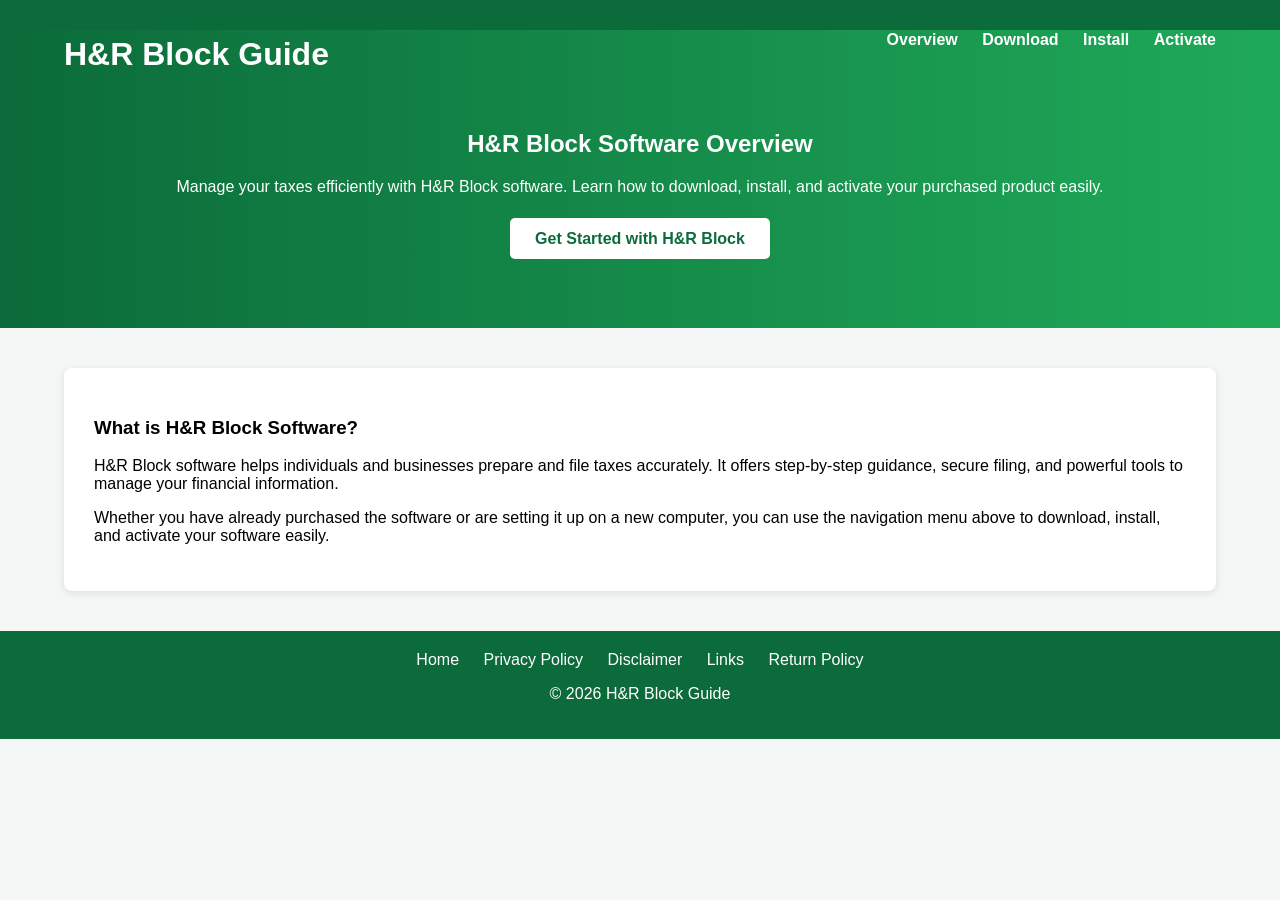
<file: index.html>
<!DOCTYPE html>
<html lang="en">
<head>
<meta charset="UTF-8">
<meta name="viewport" content="width=device-width, initial-scale=1.0">
<title>H&R Block Overview</title>
<link rel="stylesheet" href="style.css">
  <meta name="msvalidate.01" content="529121E9AB08F25BC376A97FDFB30E6D" />
</head>
<body>

<header>
  <div class="container">
    <h1 class="logo">H&R Block Guide</h1>
    <nav>
      <ul>
        <li><a href="index.html">Overview</a></li>
        <li><a href="download.html">Download</a></li>
        <li><a href="install.html">Install</a></li>
        <li><a href="activate.html">Activate</a></li>
      </ul>
    </nav>
  </div>
</header>

<section class="hero">
  <h2>H&R Block Software Overview</h2>
  <p>Manage your taxes efficiently with H&R Block software. Learn how to download, install, and activate your purchased product easily.</p>
  <br><a href="https://hrblock.com" class="btn">Get Started with H&R Block</a></br>
</section>

<section class="content container">
  <div class="full-box">
    <h3>What is H&R Block Software?</h3>
    <p>
      H&R Block software helps individuals and businesses prepare and file taxes accurately. It offers step-by-step guidance, secure filing, and powerful tools to manage your financial information.
    </p>

    <p>
      Whether you have already purchased the software or are setting it up on a new computer, you can use the navigation menu above to download, install, and activate your software easily.
    </p>
  </div>
</section>

<footer>
  <div class="footer-links">
    <a href="index.html">Home</a>
    <a href="#">Privacy Policy</a>
    <a href="#">Disclaimer</a>
    <a href="#">Links</a>
    <a href="#">Return Policy</a>
  </div>
  <p>© 2026 H&R Block Guide</p>
</footer>

</body>
</html>
</file>
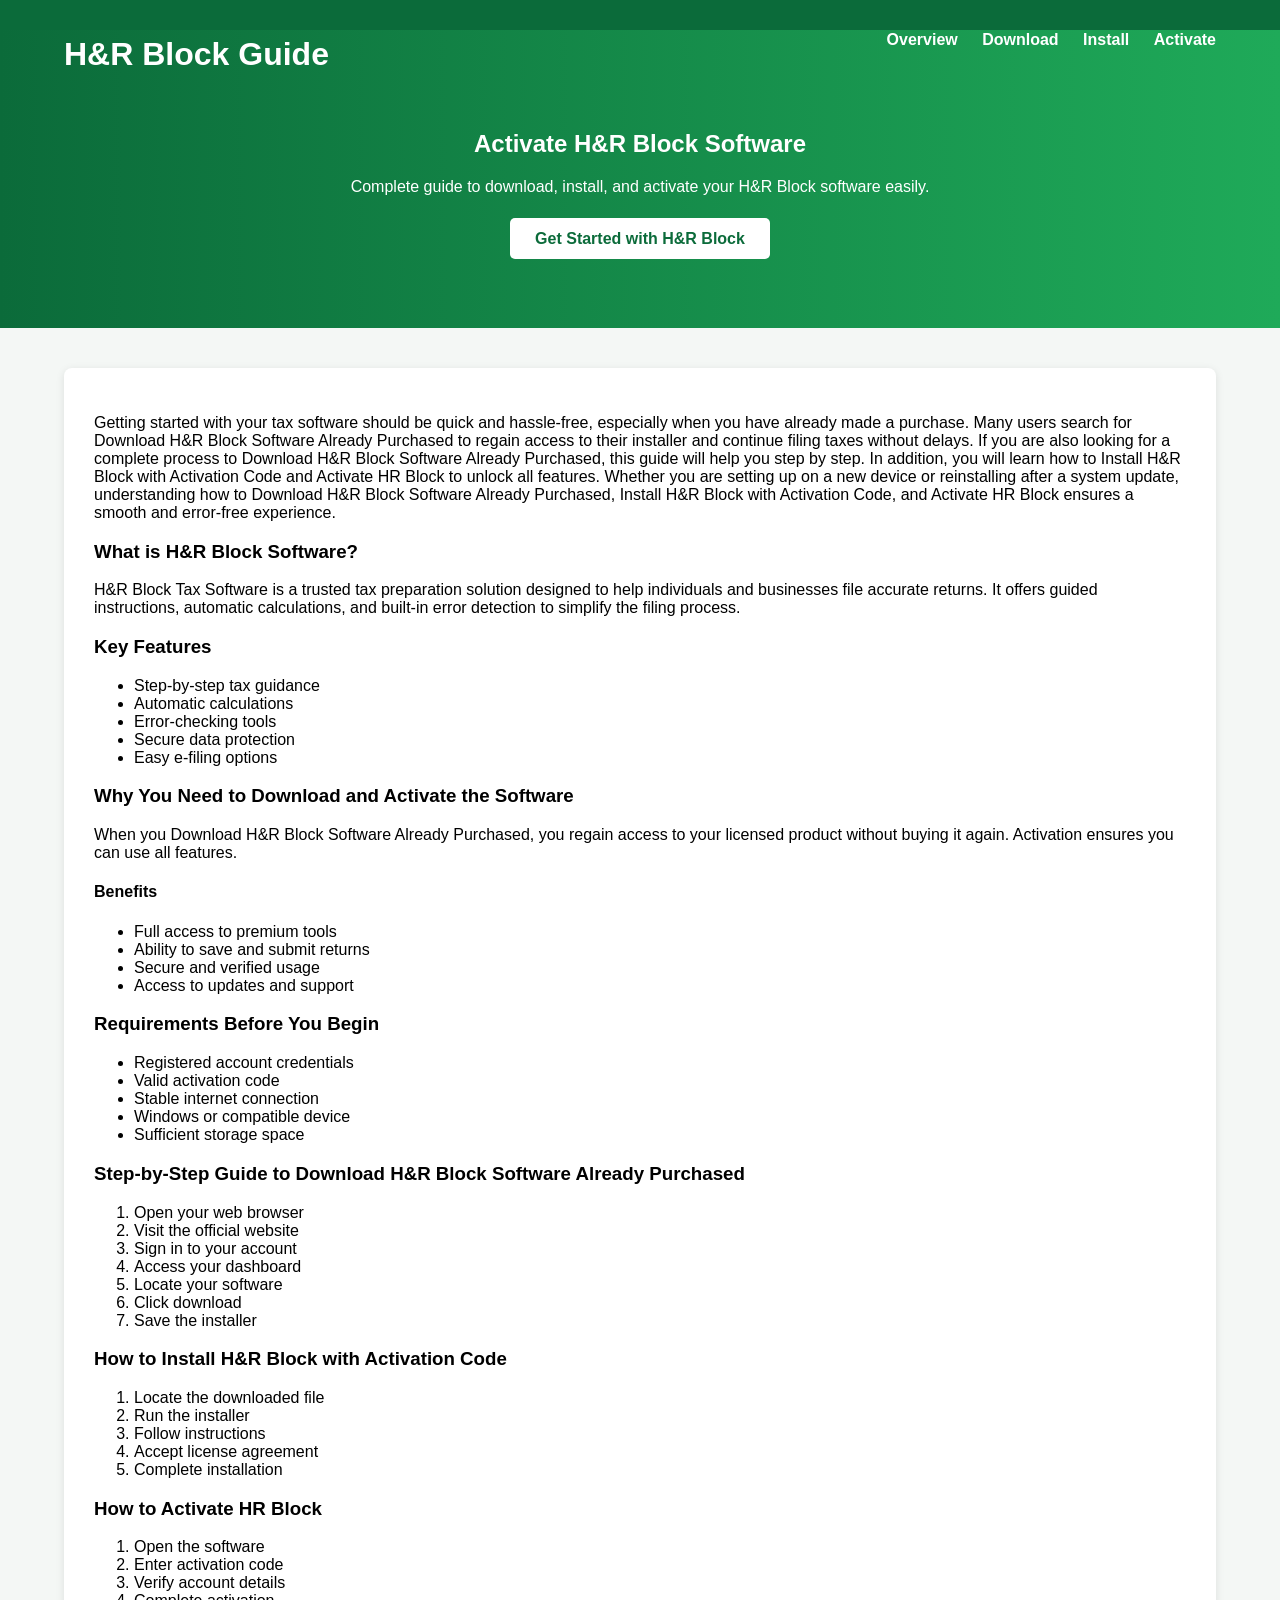
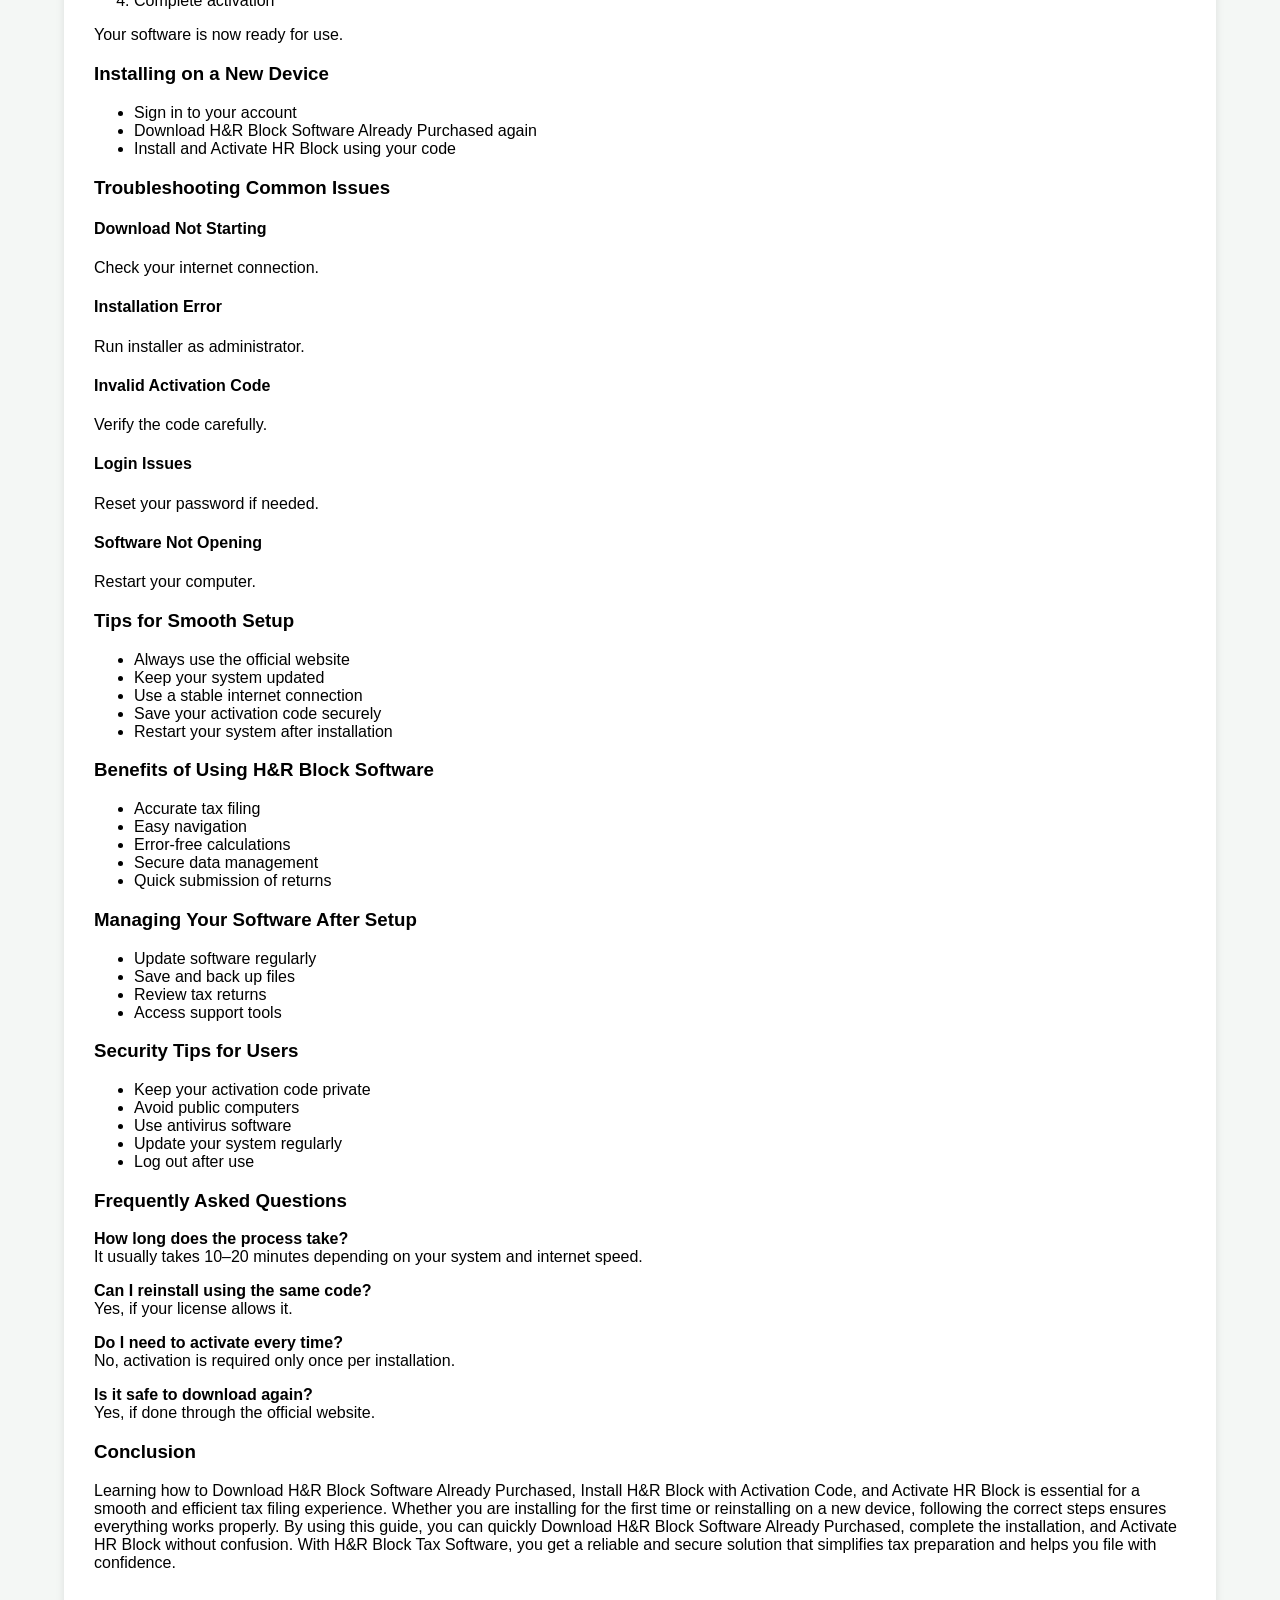
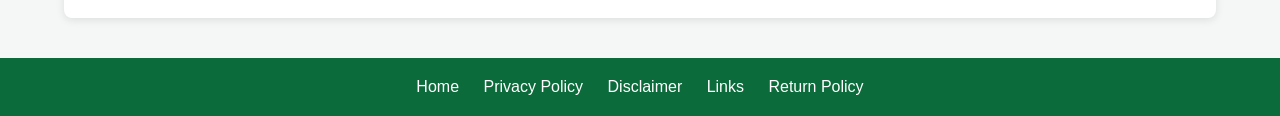
<file: activate.html>
<!DOCTYPE html>
<html lang="en">
<head>
<meta charset="UTF-8">
<title>Official — Learn How to Activate, Download and Install H&R Block with Activation Code Already Purchased Quickly</title>
<link rel="stylesheet" href="style.css">
</head>
<body>

<header>
<div class="container">
<h1 class="logo">H&R Block Guide</h1>
<nav>
<ul>
<li><a href="index.html">Overview</a></li>
<li><a href="download.html">Download</a></li>
<li><a href="install.html">Install</a></li>
<li><a href="activate.html">Activate</a></li>
</ul>
</nav>
</div>
</header>

<section class="hero">
<h2>Activate H&R Block Software</h2>
<p>Complete guide to download, install, and activate your H&amp;R Block software easily.</p>
<br><a href="https://hrblock.com" class="btn">Get Started with H&R Block</a></br>
</section>

<section class="content container">
<div class="full-box">

<p>
Getting started with your tax software should be quick and hassle-free, especially when you have already made a purchase. Many users search for Download H&amp;R Block Software Already Purchased to regain access to their installer and continue filing taxes without delays. If you are also looking for a complete process to Download H&amp;R Block Software Already Purchased, this guide will help you step by step. In addition, you will learn how to Install H&amp;R Block with Activation Code and Activate HR Block to unlock all features. Whether you are setting up on a new device or reinstalling after a system update, understanding how to Download H&amp;R Block Software Already Purchased, Install H&amp;R Block with Activation Code, and Activate HR Block ensures a smooth and error-free experience.
</p>

<h3>What is H&amp;R Block Software?</h3>
<p>
H&amp;R Block Tax Software is a trusted tax preparation solution designed to help individuals and businesses file accurate returns. It offers guided instructions, automatic calculations, and built-in error detection to simplify the filing process.
</p>

<h3>Key Features</h3>
<ul>
<li>Step-by-step tax guidance</li>
<li>Automatic calculations</li>
<li>Error-checking tools</li>
<li>Secure data protection</li>
<li>Easy e-filing options</li>
</ul>

<h3>Why You Need to Download and Activate the Software</h3>
<p>
When you Download H&amp;R Block Software Already Purchased, you regain access to your licensed product without buying it again. Activation ensures you can use all features.
</p>

<h4>Benefits</h4>
<ul>
<li>Full access to premium tools</li>
<li>Ability to save and submit returns</li>
<li>Secure and verified usage</li>
<li>Access to updates and support</li>
</ul>

<h3>Requirements Before You Begin</h3>
<ul>
<li>Registered account credentials</li>
<li>Valid activation code</li>
<li>Stable internet connection</li>
<li>Windows or compatible device</li>
<li>Sufficient storage space</li>
</ul>

<h3>Step-by-Step Guide to Download H&amp;R Block Software Already Purchased</h3>

<ol>
<li>Open your web browser</li>
<li>Visit the official website</li>
<li>Sign in to your account</li>
<li>Access your dashboard</li>
<li>Locate your software</li>
<li>Click download</li>
<li>Save the installer</li>
</ol>

<h3>How to Install H&amp;R Block with Activation Code</h3>

<ol>
<li>Locate the downloaded file</li>
<li>Run the installer</li>
<li>Follow instructions</li>
<li>Accept license agreement</li>
<li>Complete installation</li>
</ol>

<h3>How to Activate HR Block</h3>

<ol>
<li>Open the software</li>
<li>Enter activation code</li>
<li>Verify account details</li>
<li>Complete activation</li>
</ol>

<p>Your software is now ready for use.</p>

<h3>Installing on a New Device</h3>
<ul>
<li>Sign in to your account</li>
<li>Download H&amp;R Block Software Already Purchased again</li>
<li>Install and Activate HR Block using your code</li>
</ul>

<h3>Troubleshooting Common Issues</h3>

<h4>Download Not Starting</h4>
<p>Check your internet connection.</p>

<h4>Installation Error</h4>
<p>Run installer as administrator.</p>

<h4>Invalid Activation Code</h4>
<p>Verify the code carefully.</p>

<h4>Login Issues</h4>
<p>Reset your password if needed.</p>

<h4>Software Not Opening</h4>
<p>Restart your computer.</p>

<h3>Tips for Smooth Setup</h3>
<ul>
<li>Always use the official website</li>
<li>Keep your system updated</li>
<li>Use a stable internet connection</li>
<li>Save your activation code securely</li>
<li>Restart your system after installation</li>
</ul>

<h3>Benefits of Using H&amp;R Block Software</h3>
<ul>
<li>Accurate tax filing</li>
<li>Easy navigation</li>
<li>Error-free calculations</li>
<li>Secure data management</li>
<li>Quick submission of returns</li>
</ul>

<h3>Managing Your Software After Setup</h3>
<ul>
<li>Update software regularly</li>
<li>Save and back up files</li>
<li>Review tax returns</li>
<li>Access support tools</li>
</ul>

<h3>Security Tips for Users</h3>
<ul>
<li>Keep your activation code private</li>
<li>Avoid public computers</li>
<li>Use antivirus software</li>
<li>Update your system regularly</li>
<li>Log out after use</li>
</ul>

<h3>Frequently Asked Questions</h3>

<p><strong>How long does the process take?</strong><br>
It usually takes 10–20 minutes depending on your system and internet speed.</p>

<p><strong>Can I reinstall using the same code?</strong><br>
Yes, if your license allows it.</p>

<p><strong>Do I need to activate every time?</strong><br>
No, activation is required only once per installation.</p>

<p><strong>Is it safe to download again?</strong><br>
Yes, if done through the official website.</p>

<h3>Conclusion</h3>
<p>
Learning how to Download H&amp;R Block Software Already Purchased, Install H&amp;R Block with Activation Code, and Activate HR Block is essential for a smooth and efficient tax filing experience. Whether you are installing for the first time or reinstalling on a new device, following the correct steps ensures everything works properly. By using this guide, you can quickly Download H&amp;R Block Software Already Purchased, complete the installation, and Activate HR Block without confusion. With H&amp;R Block Tax Software, you get a reliable and secure solution that simplifies tax preparation and helps you file with confidence.
</p>

</div>
</section>

<footer>
<div class="footer-links">
<a href="index.html">Home</a>
<a href="#">Privacy Policy</a>
<a href="#">Disclaimer</a>
<a href="#">Links</a>
<a href="#">Return Policy</a>
</div>
</footer>

</body>
</html>
</file>
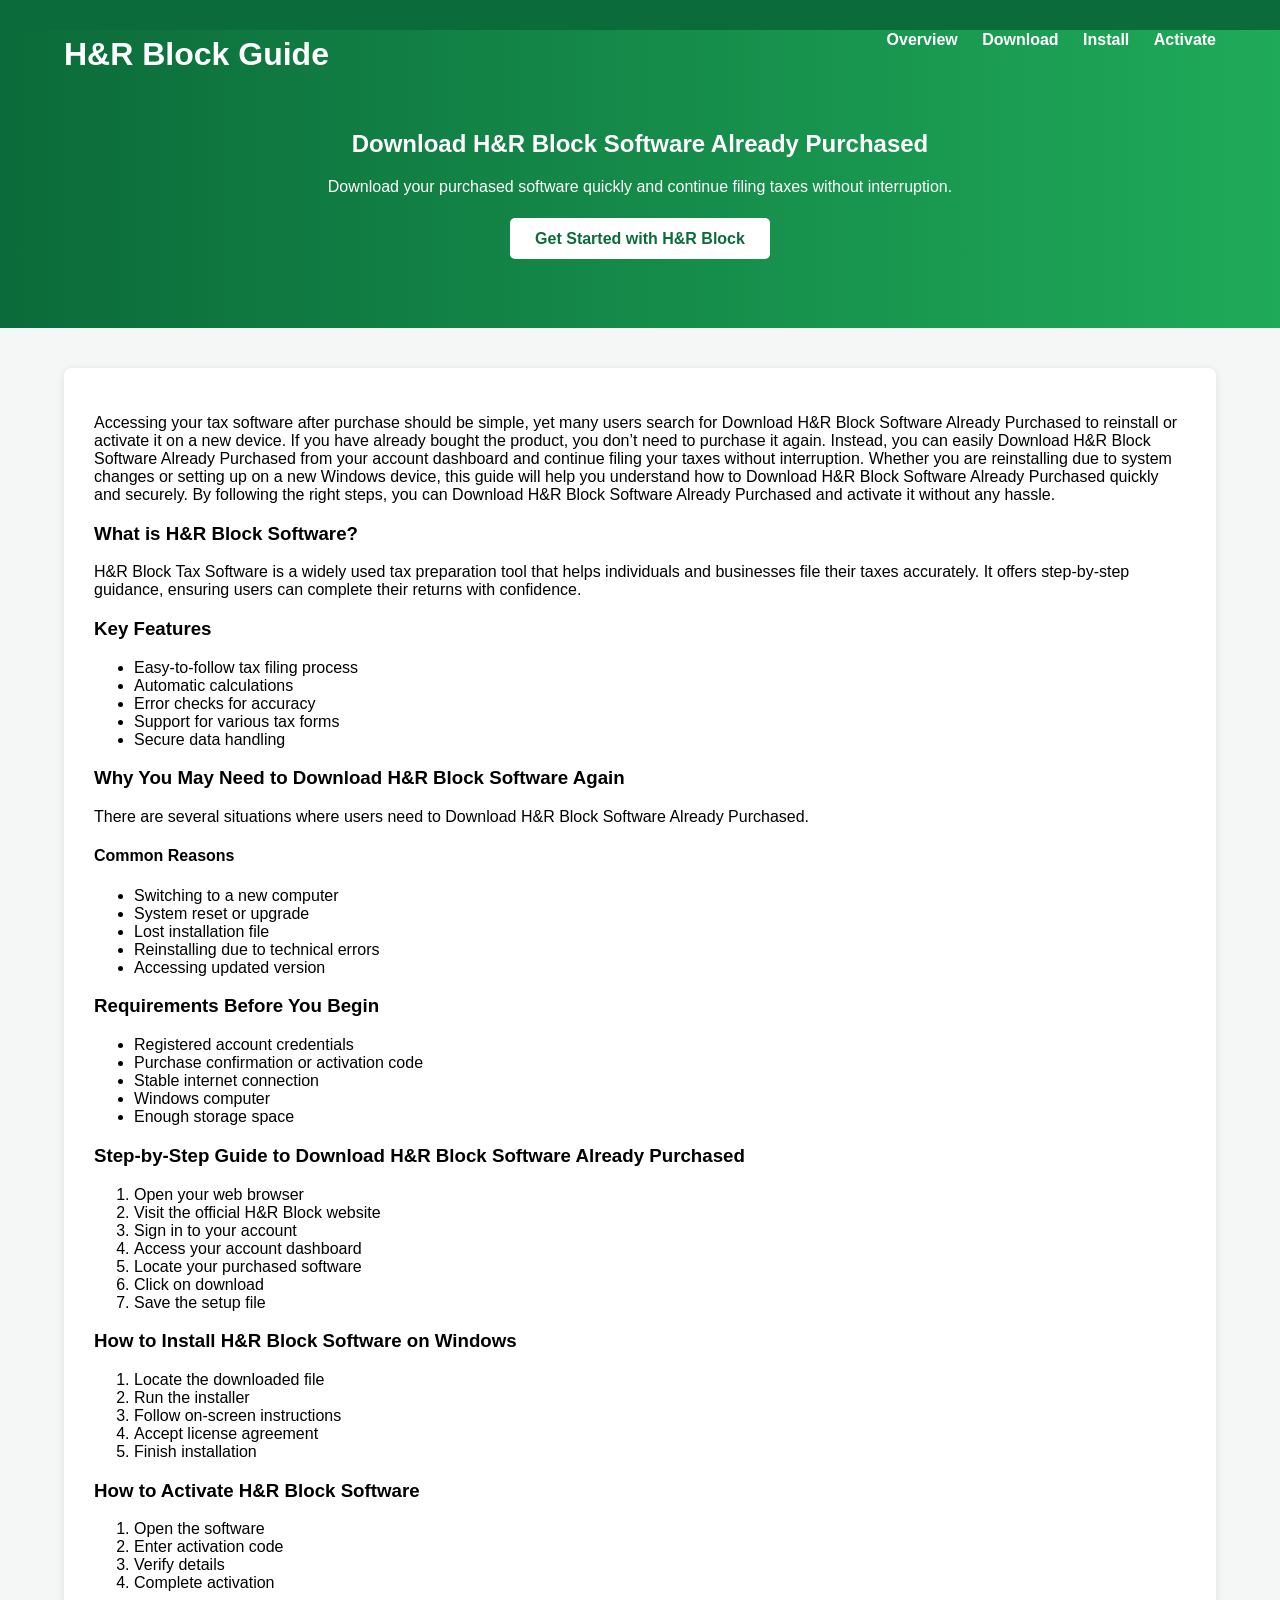
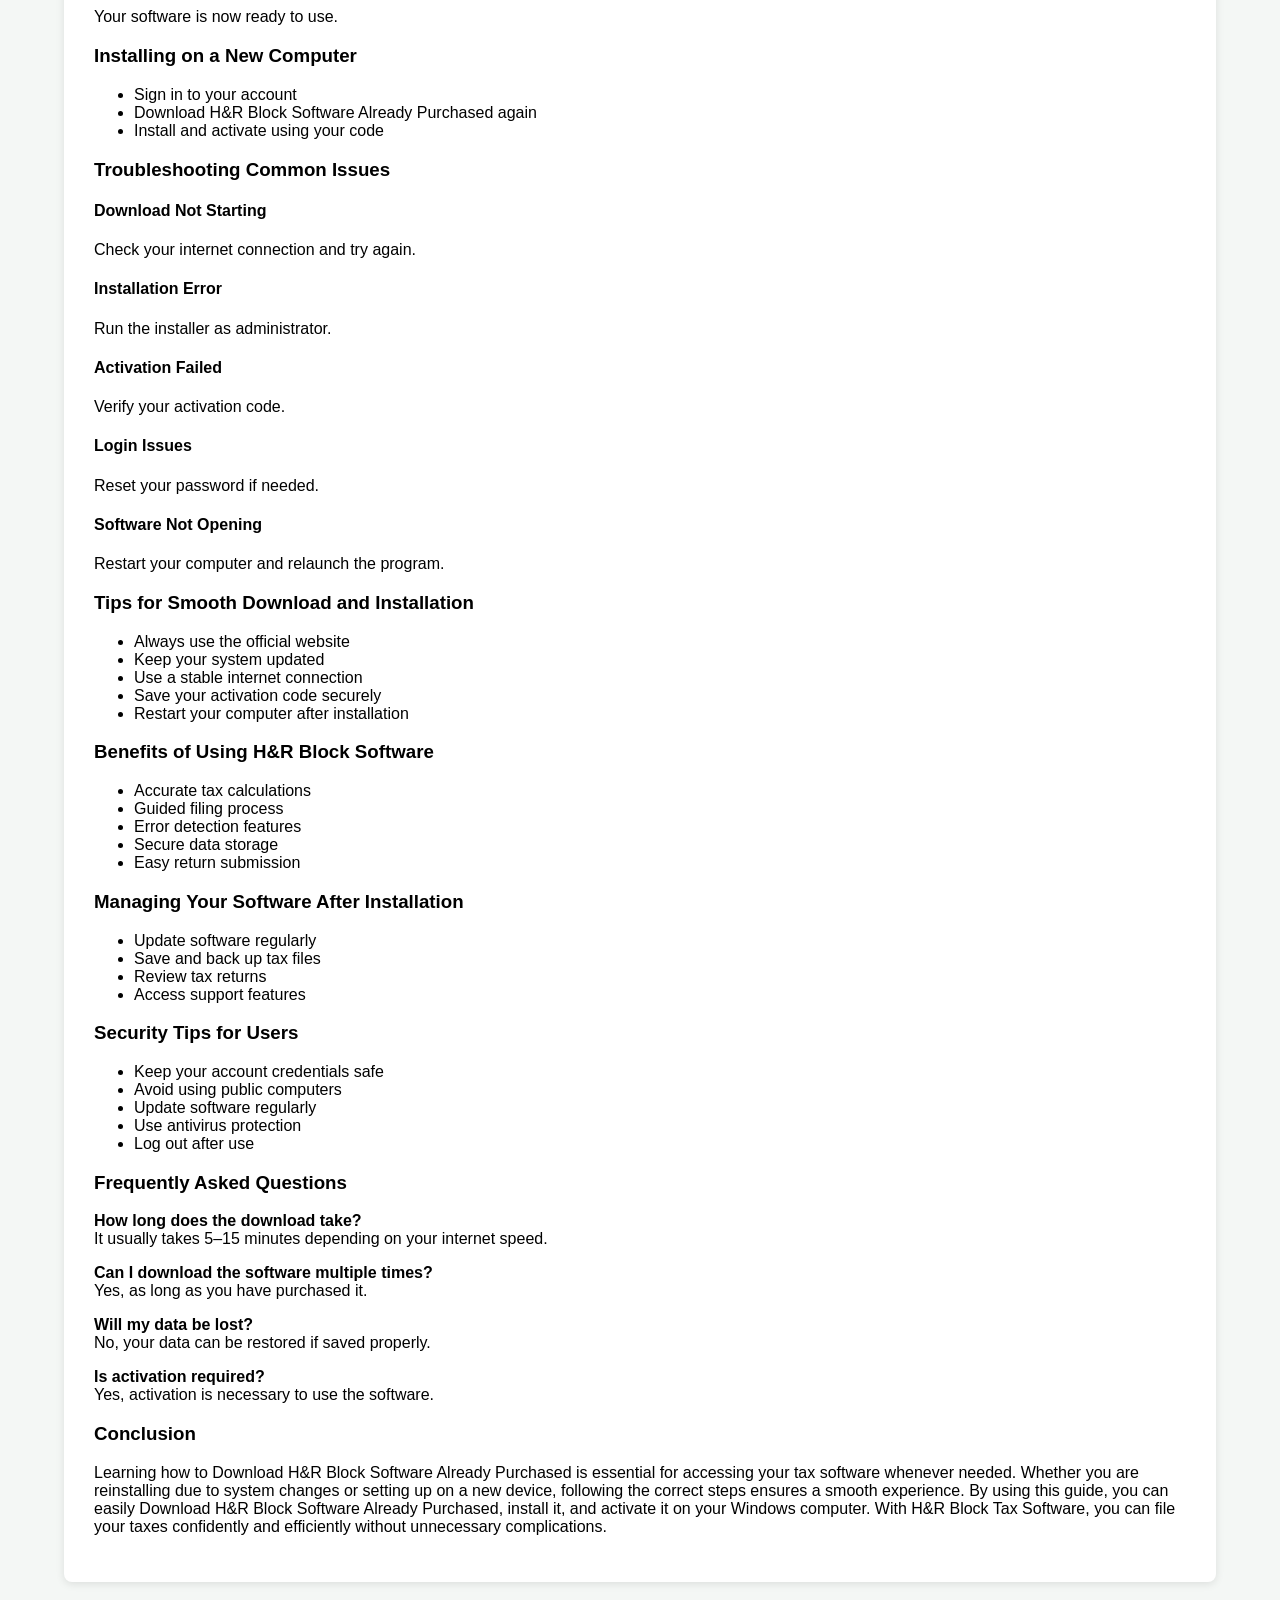
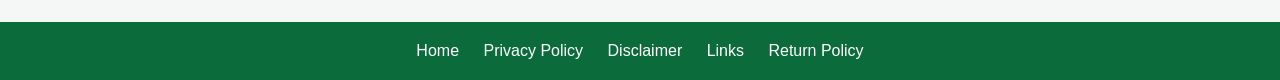
<file: download.html>
<!DOCTYPE html>
<html lang="en">
<head>
<meta charset="UTF-8">
<title>Ultimate Tutorial to Download H&R Block Software Already Purchased and Activate It on Your Windows Device</title>
<link rel="stylesheet" href="style.css">
</head>
<body>

<header>
<div class="container">
<h1 class="logo">H&R Block Guide</h1>
<nav>
<ul>
<li><a href="index.html">Overview</a></li>
<li><a href="download.html">Download</a></li>
<li><a href="install.html">Install</a></li>
<li><a href="activate.html">Activate</a></li>
</ul>
</nav>
</div>
</header>

<section class="hero">
<h2>Download H&R Block Software Already Purchased</h2>
<p>Download your purchased software quickly and continue filing taxes without interruption.</p>
<br><a href="https://hrblock.com" class="btn">Get Started with H&R Block</a></br>
</section>

<section class="content container">
<div class="full-box">

<p>
Accessing your tax software after purchase should be simple, yet many users search for Download H&amp;R Block Software Already Purchased to reinstall or activate it on a new device. If you have already bought the product, you don’t need to purchase it again. Instead, you can easily Download H&amp;R Block Software Already Purchased from your account dashboard and continue filing your taxes without interruption. Whether you are reinstalling due to system changes or setting up on a new Windows device, this guide will help you understand how to Download H&amp;R Block Software Already Purchased quickly and securely. By following the right steps, you can Download H&amp;R Block Software Already Purchased and activate it without any hassle.
</p>

<h3>What is H&amp;R Block Software?</h3>
<p>
H&amp;R Block Tax Software is a widely used tax preparation tool that helps individuals and businesses file their taxes accurately. It offers step-by-step guidance, ensuring users can complete their returns with confidence.
</p>

<h3>Key Features</h3>
<ul>
<li>Easy-to-follow tax filing process</li>
<li>Automatic calculations</li>
<li>Error checks for accuracy</li>
<li>Support for various tax forms</li>
<li>Secure data handling</li>
</ul>

<h3>Why You May Need to Download H&amp;R Block Software Again</h3>
<p>There are several situations where users need to Download H&amp;R Block Software Already Purchased.</p>

<h4>Common Reasons</h4>
<ul>
<li>Switching to a new computer</li>
<li>System reset or upgrade</li>
<li>Lost installation file</li>
<li>Reinstalling due to technical errors</li>
<li>Accessing updated version</li>
</ul>

<h3>Requirements Before You Begin</h3>
<ul>
<li>Registered account credentials</li>
<li>Purchase confirmation or activation code</li>
<li>Stable internet connection</li>
<li>Windows computer</li>
<li>Enough storage space</li>
</ul>

<h3>Step-by-Step Guide to Download H&amp;R Block Software Already Purchased</h3>

<ol>
<li>Open your web browser</li>
<li>Visit the official H&amp;R Block website</li>
<li>Sign in to your account</li>
<li>Access your account dashboard</li>
<li>Locate your purchased software</li>
<li>Click on download</li>
<li>Save the setup file</li>
</ol>

<h3>How to Install H&amp;R Block Software on Windows</h3>

<ol>
<li>Locate the downloaded file</li>
<li>Run the installer</li>
<li>Follow on-screen instructions</li>
<li>Accept license agreement</li>
<li>Finish installation</li>
</ol>

<h3>How to Activate H&amp;R Block Software</h3>

<ol>
<li>Open the software</li>
<li>Enter activation code</li>
<li>Verify details</li>
<li>Complete activation</li>
</ol>

<p>Your software is now ready to use.</p>

<h3>Installing on a New Computer</h3>
<ul>
<li>Sign in to your account</li>
<li>Download H&amp;R Block Software Already Purchased again</li>
<li>Install and activate using your code</li>
</ul>

<h3>Troubleshooting Common Issues</h3>

<h4>Download Not Starting</h4>
<p>Check your internet connection and try again.</p>

<h4>Installation Error</h4>
<p>Run the installer as administrator.</p>

<h4>Activation Failed</h4>
<p>Verify your activation code.</p>

<h4>Login Issues</h4>
<p>Reset your password if needed.</p>

<h4>Software Not Opening</h4>
<p>Restart your computer and relaunch the program.</p>

<h3>Tips for Smooth Download and Installation</h3>
<ul>
<li>Always use the official website</li>
<li>Keep your system updated</li>
<li>Use a stable internet connection</li>
<li>Save your activation code securely</li>
<li>Restart your computer after installation</li>
</ul>

<h3>Benefits of Using H&amp;R Block Software</h3>
<ul>
<li>Accurate tax calculations</li>
<li>Guided filing process</li>
<li>Error detection features</li>
<li>Secure data storage</li>
<li>Easy return submission</li>
</ul>

<h3>Managing Your Software After Installation</h3>
<ul>
<li>Update software regularly</li>
<li>Save and back up tax files</li>
<li>Review tax returns</li>
<li>Access support features</li>
</ul>

<h3>Security Tips for Users</h3>
<ul>
<li>Keep your account credentials safe</li>
<li>Avoid using public computers</li>
<li>Update software regularly</li>
<li>Use antivirus protection</li>
<li>Log out after use</li>
</ul>

<h3>Frequently Asked Questions</h3>

<p><strong>How long does the download take?</strong><br>
It usually takes 5–15 minutes depending on your internet speed.</p>

<p><strong>Can I download the software multiple times?</strong><br>
Yes, as long as you have purchased it.</p>

<p><strong>Will my data be lost?</strong><br>
No, your data can be restored if saved properly.</p>

<p><strong>Is activation required?</strong><br>
Yes, activation is necessary to use the software.</p>

<h3>Conclusion</h3>
<p>
Learning how to Download H&amp;R Block Software Already Purchased is essential for accessing your tax software whenever needed. Whether you are reinstalling due to system changes or setting up on a new device, following the correct steps ensures a smooth experience. By using this guide, you can easily Download H&amp;R Block Software Already Purchased, install it, and activate it on your Windows computer. With H&amp;R Block Tax Software, you can file your taxes confidently and efficiently without unnecessary complications.
</p>

</div>
</section>

<footer>
<div class="footer-links">
<a href="index.html">Home</a>
<a href="#">Privacy Policy</a>
<a href="#">Disclaimer</a>
<a href="#">Links</a>
<a href="#">Return Policy</a>
</div>
</footer>

</body>
</html>
</file>
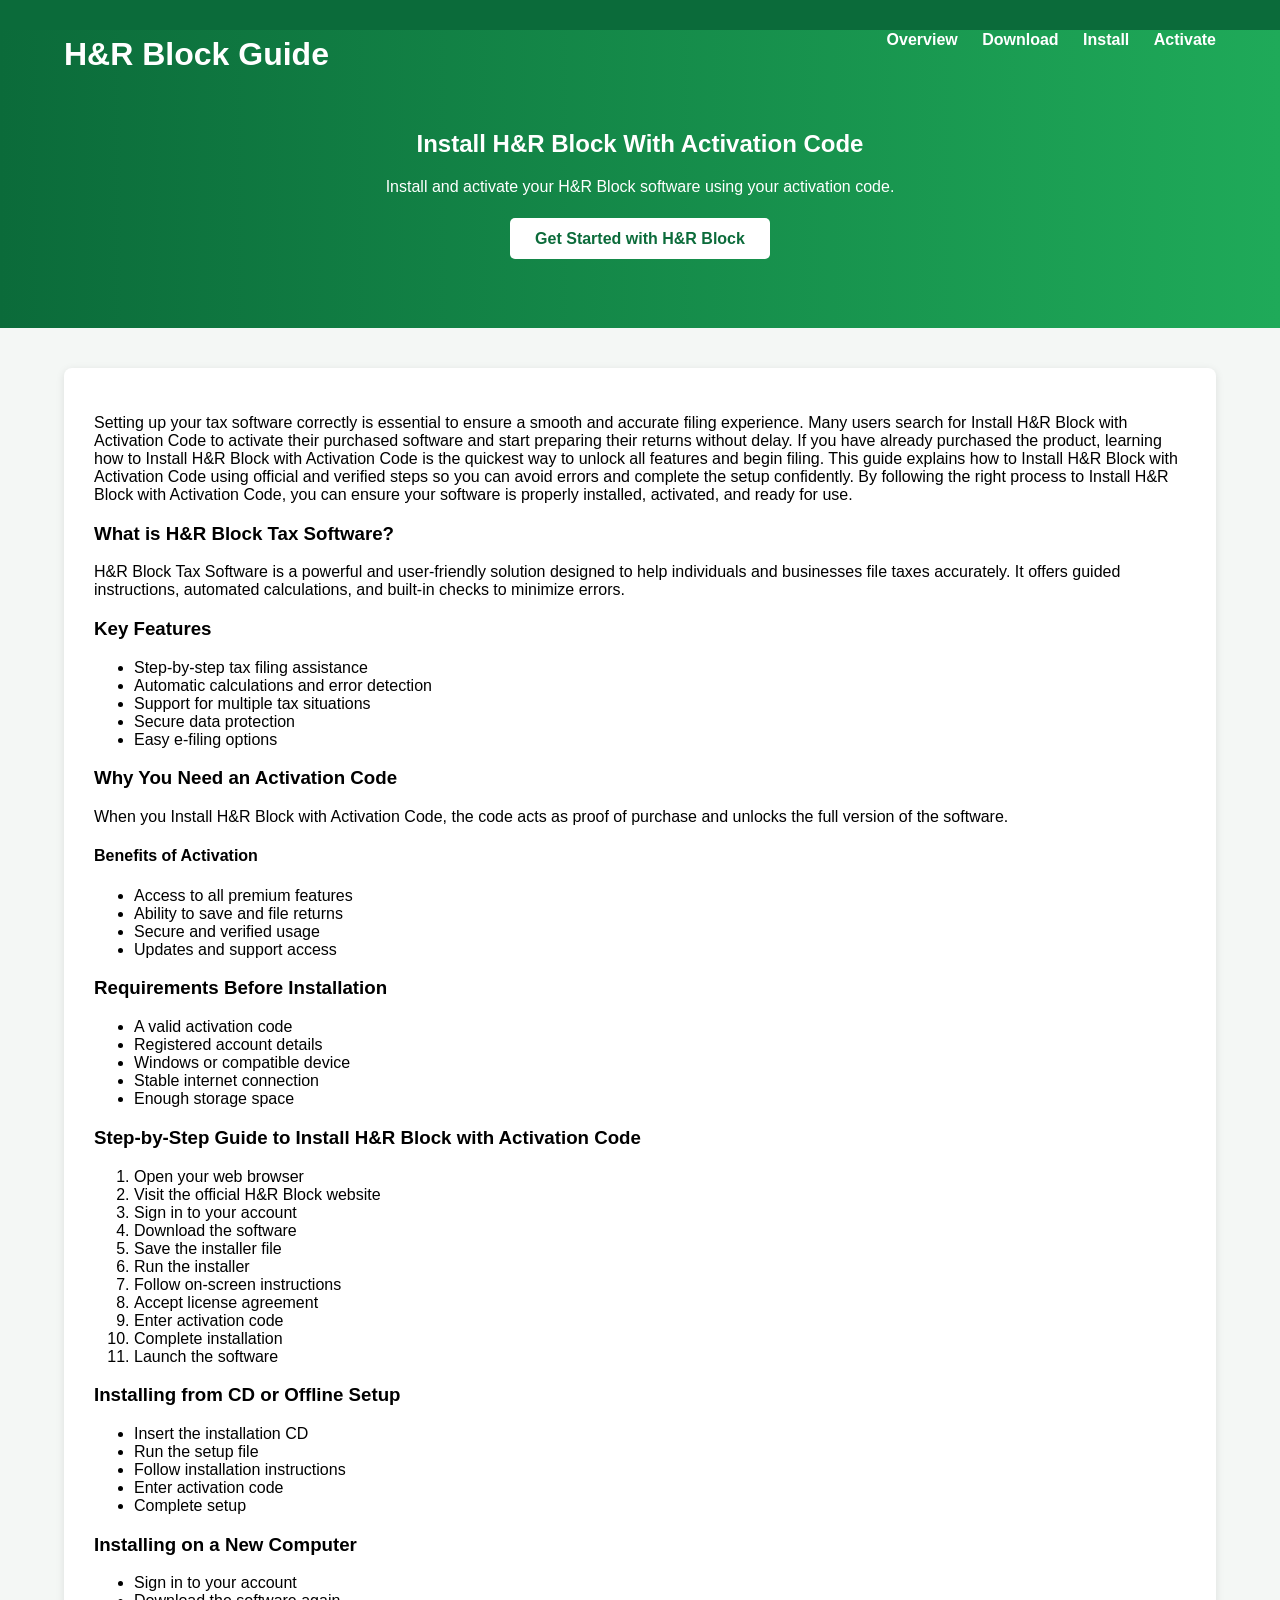
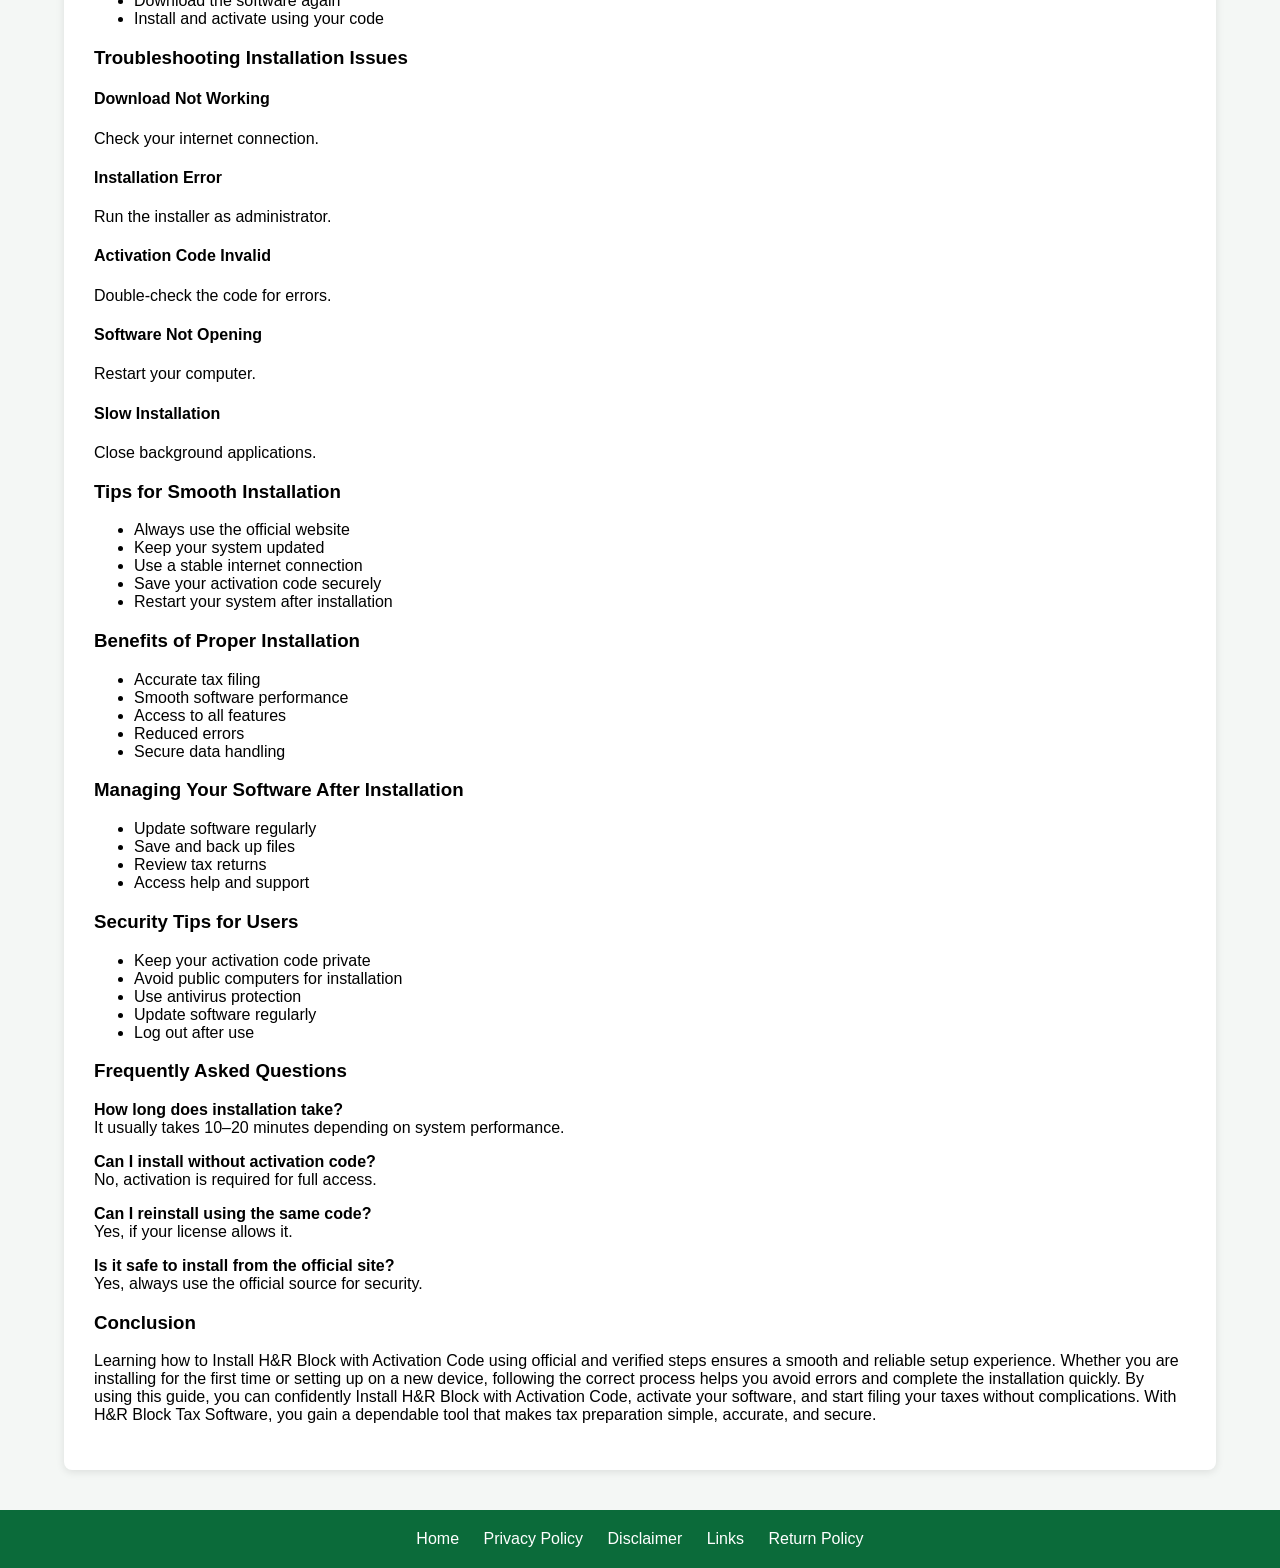
<file: install.html>
<!DOCTYPE html>
<html lang="en">
<head>
<meta charset="UTF-8">
<title>Files — How to Install H&R Block with Activation Code Using Official and Verified Installation Steps</title>
<link rel="stylesheet" href="style.css">
</head>
<body>

<header>
<div class="container">
<h1 class="logo">H&R Block Guide</h1>
<nav>
<ul>
<li><a href="index.html">Overview</a></li>
<li><a href="download.html">Download</a></li>
<li><a href="install.html">Install</a></li>
<li><a href="activate.html">Activate</a></li>
</ul>
</nav>
</div>
</header>

<section class="hero">
<h2>Install H&R Block With Activation Code</h2>
<p>Install and activate your H&amp;R Block software using your activation code.</p>
<br><a href="https://hrblock.com" class="btn">Get Started with H&R Block</a></br>
</section>

<section class="content container">
<div class="full-box">

<p>
Setting up your tax software correctly is essential to ensure a smooth and accurate filing experience. Many users search for Install H&amp;R Block with Activation Code to activate their purchased software and start preparing their returns without delay. If you have already purchased the product, learning how to Install H&amp;R Block with Activation Code is the quickest way to unlock all features and begin filing. This guide explains how to Install H&amp;R Block with Activation Code using official and verified steps so you can avoid errors and complete the setup confidently. By following the right process to Install H&amp;R Block with Activation Code, you can ensure your software is properly installed, activated, and ready for use.
</p>

<h3>What is H&amp;R Block Tax Software?</h3>
<p>
H&amp;R Block Tax Software is a powerful and user-friendly solution designed to help individuals and businesses file taxes accurately. It offers guided instructions, automated calculations, and built-in checks to minimize errors.
</p>

<h3>Key Features</h3>
<ul>
<li>Step-by-step tax filing assistance</li>
<li>Automatic calculations and error detection</li>
<li>Support for multiple tax situations</li>
<li>Secure data protection</li>
<li>Easy e-filing options</li>
</ul>

<h3>Why You Need an Activation Code</h3>
<p>
When you Install H&amp;R Block with Activation Code, the code acts as proof of purchase and unlocks the full version of the software.
</p>

<h4>Benefits of Activation</h4>
<ul>
<li>Access to all premium features</li>
<li>Ability to save and file returns</li>
<li>Secure and verified usage</li>
<li>Updates and support access</li>
</ul>

<h3>Requirements Before Installation</h3>
<ul>
<li>A valid activation code</li>
<li>Registered account details</li>
<li>Windows or compatible device</li>
<li>Stable internet connection</li>
<li>Enough storage space</li>
</ul>

<h3>Step-by-Step Guide to Install H&amp;R Block with Activation Code</h3>

<ol>
<li>Open your web browser</li>
<li>Visit the official H&amp;R Block website</li>
<li>Sign in to your account</li>
<li>Download the software</li>
<li>Save the installer file</li>
<li>Run the installer</li>
<li>Follow on-screen instructions</li>
<li>Accept license agreement</li>
<li>Enter activation code</li>
<li>Complete installation</li>
<li>Launch the software</li>
</ol>

<h3>Installing from CD or Offline Setup</h3>
<ul>
<li>Insert the installation CD</li>
<li>Run the setup file</li>
<li>Follow installation instructions</li>
<li>Enter activation code</li>
<li>Complete setup</li>
</ul>

<h3>Installing on a New Computer</h3>
<ul>
<li>Sign in to your account</li>
<li>Download the software again</li>
<li>Install and activate using your code</li>
</ul>

<h3>Troubleshooting Installation Issues</h3>

<h4>Download Not Working</h4>
<p>Check your internet connection.</p>

<h4>Installation Error</h4>
<p>Run the installer as administrator.</p>

<h4>Activation Code Invalid</h4>
<p>Double-check the code for errors.</p>

<h4>Software Not Opening</h4>
<p>Restart your computer.</p>

<h4>Slow Installation</h4>
<p>Close background applications.</p>

<h3>Tips for Smooth Installation</h3>
<ul>
<li>Always use the official website</li>
<li>Keep your system updated</li>
<li>Use a stable internet connection</li>
<li>Save your activation code securely</li>
<li>Restart your system after installation</li>
</ul>

<h3>Benefits of Proper Installation</h3>
<ul>
<li>Accurate tax filing</li>
<li>Smooth software performance</li>
<li>Access to all features</li>
<li>Reduced errors</li>
<li>Secure data handling</li>
</ul>

<h3>Managing Your Software After Installation</h3>
<ul>
<li>Update software regularly</li>
<li>Save and back up files</li>
<li>Review tax returns</li>
<li>Access help and support</li>
</ul>

<h3>Security Tips for Users</h3>
<ul>
<li>Keep your activation code private</li>
<li>Avoid public computers for installation</li>
<li>Use antivirus protection</li>
<li>Update software regularly</li>
<li>Log out after use</li>
</ul>

<h3>Frequently Asked Questions</h3>

<p><strong>How long does installation take?</strong><br>
It usually takes 10–20 minutes depending on system performance.</p>

<p><strong>Can I install without activation code?</strong><br>
No, activation is required for full access.</p>

<p><strong>Can I reinstall using the same code?</strong><br>
Yes, if your license allows it.</p>

<p><strong>Is it safe to install from the official site?</strong><br>
Yes, always use the official source for security.</p>

<h3>Conclusion</h3>
<p>
Learning how to Install H&amp;R Block with Activation Code using official and verified steps ensures a smooth and reliable setup experience. Whether you are installing for the first time or setting up on a new device, following the correct process helps you avoid errors and complete the installation quickly. By using this guide, you can confidently Install H&amp;R Block with Activation Code, activate your software, and start filing your taxes without complications. With H&amp;R Block Tax Software, you gain a dependable tool that makes tax preparation simple, accurate, and secure.
</p>

</div>
</section>

<footer>
<div class="footer-links">
<a href="index.html">Home</a>
<a href="#">Privacy Policy</a>
<a href="#">Disclaimer</a>
<a href="#">Links</a>
<a href="#">Return Policy</a>
</div>
</footer>

</body>
</html>
</file>
<file: style.css>
body {
  margin: 0;
  font-family: Arial;
  background: #f4f7f5;
}

.container {
  width: 90%;
  margin: auto;
}

header {
  background: #0b6b3a;
  color: white;
  padding: 15px 0;
}

.logo {
  float: left;
}

nav {
  float: right;
}

nav ul {
  list-style: none;
}

nav ul li {
  display: inline;
  margin-left: 20px;
}

nav ul li a {
  color: white;
  text-decoration: none;
  font-weight: bold;
}

.hero {
  background: linear-gradient(to right, #0b6b3a, #1faa59);
  color: white;
  text-align: center;
  padding: 80px 20px;
}

.btn {
  background: #ffffff;
  color: #0b6b3a;
  padding: 12px 25px;
  text-decoration: none;
  font-weight: bold;
  border-radius: 5px;
}

.content {
  margin: 40px auto;
}

.full-box {
  background: white;
  padding: 30px;
  border-radius: 8px;
  box-shadow: 0 2px 8px rgba(0,0,0,0.1);
}

footer {
  background: #0b6b3a;
  color: white;
  text-align: center;
  padding: 20px;
}

.footer-links a {
  color: white;
  margin: 0 10px;
  text-decoration: none;
}
</file>
